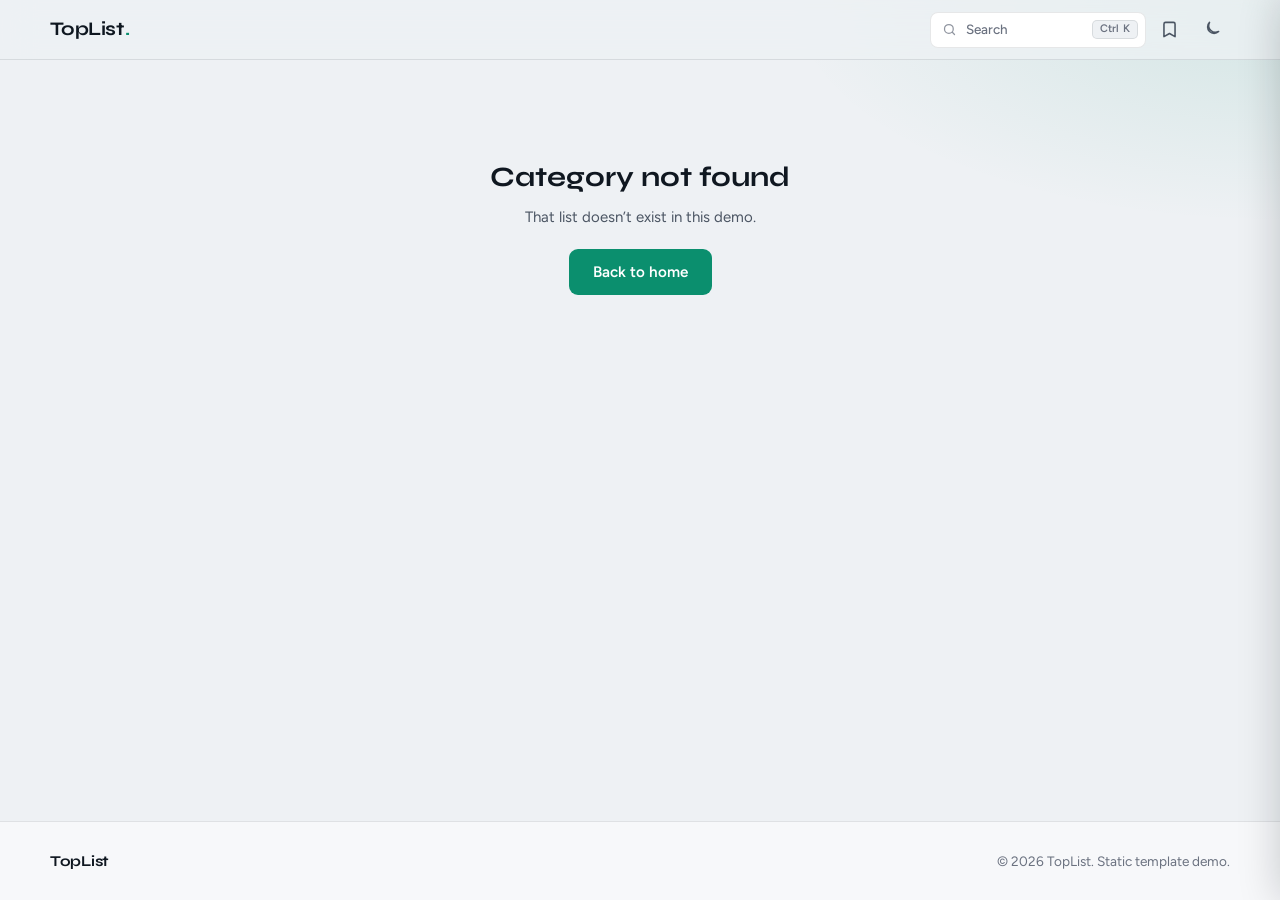
<file: category.html>
<!DOCTYPE html>
<html lang="en">
<head>
  <meta charset="UTF-8">
  <meta name="viewport" content="width=device-width, initial-scale=1.0">
  <title>Category — TopList</title>
  <meta name="description" content="Browse ranked sites in this category.">
  <link rel="preconnect" href="https://fonts.googleapis.com">
  <link rel="preconnect" href="https://fonts.gstatic.com" crossorigin>
  <link href="https://fonts.googleapis.com/css2?family=Figtree:wght@400;500;600;700&family=Syne:wght@600;700;800&display=swap" rel="stylesheet">
  <link rel="stylesheet" href="css/styles.css">
  <script>
    (function () {
      try {
        var t = localStorage.getItem("toplist-theme");
        if (t === "dark" || (!t && matchMedia("(prefers-color-scheme: dark)").matches)) {
          document.documentElement.setAttribute("data-theme", "dark");
        }
      } catch (e) {}
    })();
  </script>
</head>
<body data-page="category">
  <div id="site-header"></div>

  <main class="main main--category">
    <div id="category-page"></div>
  </main>

  <div id="site-footer"></div>
  <div id="site-overlays"></div>

  <script src="js/data.js"></script>
  <script src="js/app.js"></script>
</body>
</html>
</file>
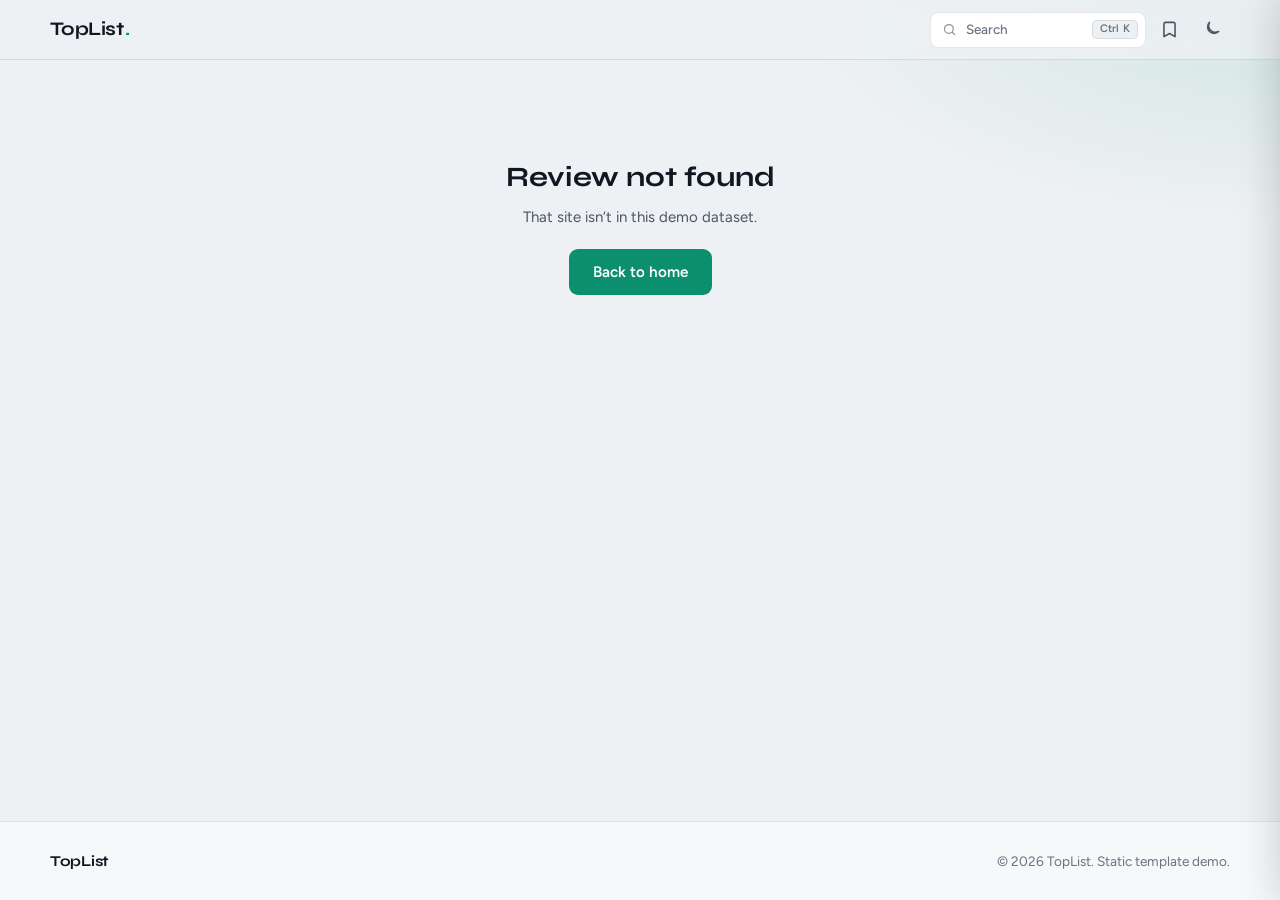
<file: review.html>
<!DOCTYPE html>
<html lang="en">
<head>
  <meta charset="UTF-8">
  <meta name="viewport" content="width=device-width, initial-scale=1.0">
  <title>Review — TopList</title>
  <meta name="description" content="Site review with rating, pros, and cons.">
  <link rel="preconnect" href="https://fonts.googleapis.com">
  <link rel="preconnect" href="https://fonts.gstatic.com" crossorigin>
  <link href="https://fonts.googleapis.com/css2?family=Figtree:wght@400;500;600;700&family=Syne:wght@600;700;800&display=swap" rel="stylesheet">
  <link rel="stylesheet" href="css/styles.css">
  <script>
    (function () {
      try {
        var t = localStorage.getItem("toplist-theme");
        if (t === "dark" || (!t && matchMedia("(prefers-color-scheme: dark)").matches)) {
          document.documentElement.setAttribute("data-theme", "dark");
        }
      } catch (e) {}
    })();
  </script>
</head>
<body data-page="review">
  <div id="site-header"></div>

  <main class="main main--review">
    <div id="review-page"></div>
  </main>

  <div id="site-footer"></div>
  <div id="site-overlays"></div>

  <script src="js/data.js"></script>
  <script src="js/app.js"></script>
</body>
</html>
</file>
<file: css/styles.css>
/* ==========================================================================
   TopList — static directory template
   ========================================================================== */

:root {
  --font-display: "Syne", "Segoe UI", sans-serif;
  --font-body: "Figtree", "Segoe UI", sans-serif;

  --bg: #eef1f4;
  --bg-elevated: #f7f8fa;
  --surface: #ffffff;
  --surface-solid: #ffffff;
  --border: rgba(15, 23, 32, 0.1);
  --border-strong: rgba(15, 23, 32, 0.18);
  --text: #0f1720;
  --text-muted: #4b5563;
  --text-faint: #6b7280;
  --accent: #0b8f6e;
  --accent-hover: #087a5e;
  --accent-soft: rgba(11, 143, 110, 0.1);
  --accent-ink: #ffffff;
  --pros: #157a45;
  --pros-bg: rgba(21, 122, 69, 0.08);
  --cons: #b42318;
  --cons-bg: rgba(180, 35, 24, 0.07);
  --star: #b45309;
  --shadow: 0 1px 0 rgba(15, 23, 32, 0.04);
  --radius: 12px;
  --radius-sm: 8px;
  --header-h: 60px;
  --ease: cubic-bezier(0.22, 1, 0.36, 1);
  --hero-scrim: linear-gradient(
    105deg,
    rgba(238, 241, 244, 0.97) 0%,
    rgba(238, 241, 244, 0.9) 42%,
    rgba(238, 241, 244, 0.45) 68%,
    rgba(238, 241, 244, 0.15) 100%
  );
}

[data-theme="dark"] {
  --bg: #0c1014;
  --bg-elevated: #141a21;
  --surface: #151b22;
  --surface-solid: #151b22;
  --border: rgba(232, 238, 244, 0.1);
  --border-strong: rgba(232, 238, 244, 0.18);
  --text: #e8eef4;
  --text-muted: #9aa6b2;
  --text-faint: #6f7b88;
  --accent: #3dffa8;
  --accent-hover: #6bffbc;
  --accent-soft: rgba(61, 255, 168, 0.12);
  --accent-ink: #0c1014;
  --pros: #4ade80;
  --pros-bg: rgba(74, 222, 128, 0.1);
  --cons: #f87171;
  --cons-bg: rgba(248, 113, 113, 0.1);
  --star: #fbbf24;
  --shadow: 0 1px 0 rgba(0, 0, 0, 0.35);
  --hero-scrim: linear-gradient(
    105deg,
    rgba(12, 16, 20, 0.97) 0%,
    rgba(12, 16, 20, 0.9) 42%,
    rgba(12, 16, 20, 0.5) 68%,
    rgba(12, 16, 20, 0.2) 100%
  );
}

*,
*::before,
*::after {
  box-sizing: border-box;
}

html {
  scroll-behavior: smooth;
}

body {
  margin: 0;
  min-height: 100vh;
  display: flex;
  flex-direction: column;
  font-family: var(--font-body);
  font-size: 15px;
  line-height: 1.5;
  color: var(--text);
  background:
    radial-gradient(ellipse 70% 45% at 100% 0%, color-mix(in srgb, var(--accent) 12%, transparent), transparent 55%),
    var(--bg);
  transition: background-color 0.35s var(--ease), color 0.35s var(--ease);
}

img {
  max-width: 100%;
  display: block;
}

a {
  color: inherit;
  text-decoration: none;
}

button {
  font: inherit;
  cursor: pointer;
  border: none;
  background: none;
  color: inherit;
}

ul {
  list-style: none;
  margin: 0;
  padding: 0;
}

.wrap {
  width: min(1180px, calc(100% - 2rem));
  margin-inline: auto;
}

.main {
  flex: 1;
  padding-bottom: 4rem;
}

/* -------------------------------------------------------------------------- */
/* Header                                                                     */
/* -------------------------------------------------------------------------- */

.site-header {
  position: sticky;
  top: 0;
  z-index: 40;
  height: var(--header-h);
  backdrop-filter: blur(16px) saturate(1.2);
  background: color-mix(in srgb, var(--bg) 78%, transparent);
  border-bottom: 1px solid var(--border);
}

.site-header__inner {
  height: 100%;
  display: flex;
  align-items: center;
  justify-content: space-between;
  gap: 1rem;
}

.logo {
  font-family: var(--font-display);
  font-weight: 700;
  font-size: 1.2rem;
  letter-spacing: -0.03em;
  display: inline-flex;
  align-items: baseline;
  gap: 0.12em;
}

.logo span {
  color: var(--accent);
}

.header-actions {
  display: flex;
  align-items: center;
  gap: 0.25rem;
}

.icon-btn {
  width: 38px;
  height: 38px;
  border-radius: var(--radius-sm);
  display: inline-flex;
  align-items: center;
  justify-content: center;
  color: var(--text-muted);
  transition: background 0.2s var(--ease), color 0.2s var(--ease), transform 0.2s var(--ease);
}

.icon-btn:hover {
  background: var(--accent-soft);
  color: var(--text);
}

.icon-btn:active {
  transform: scale(0.96);
}

.icon-btn svg {
  width: 19px;
  height: 19px;
}

.search-trigger {
  display: none;
  align-items: center;
  gap: 0.55rem;
  height: 36px;
  width: 13.5rem;
  padding: 0 0.45rem 0 0.7rem;
  border-radius: var(--radius-sm);
  border: 1px solid var(--border);
  background: var(--surface);
  color: var(--text-faint);
  font-size: 0.84rem;
  font-weight: 500;
  transition: border-color 0.2s var(--ease), color 0.2s var(--ease), background 0.2s var(--ease);
}

.search-trigger:hover {
  border-color: var(--border-strong);
  color: var(--text-muted);
  background: var(--bg-elevated);
}

.search-trigger svg {
  width: 15px;
  height: 15px;
  flex-shrink: 0;
  opacity: 0.75;
}

.search-trigger > span {
  flex: 1;
  text-align: left;
  white-space: nowrap;
  overflow: hidden;
  text-overflow: ellipsis;
}

.search-trigger kbd {
  flex-shrink: 0;
  font-family: var(--font-body);
  font-size: 0.68rem;
  font-weight: 600;
  letter-spacing: 0.02em;
  padding: 0.18rem 0.42rem;
  border-radius: 5px;
  border: 1px solid var(--border);
  background: var(--bg);
  color: var(--text-faint);
  line-height: 1;
}

@media (min-width: 640px) {
  .search-trigger {
    display: inline-flex;
  }

  .search-trigger-mobile {
    display: none;
  }
}

.saved-count {
  position: absolute;
  top: 3px;
  right: 3px;
  min-width: 15px;
  height: 15px;
  padding: 0 4px;
  border-radius: 6px;
  background: var(--accent);
  color: var(--accent-ink);
  font-size: 0.62rem;
  font-weight: 700;
  line-height: 15px;
  text-align: center;
}

.icon-btn--saved {
  position: relative;
}

/* -------------------------------------------------------------------------- */
/* Home hero                                                                  */
/* -------------------------------------------------------------------------- */

.home-hero {
  position: relative;
  min-height: 0;
  display: flex;
  align-items: center;
  overflow: hidden;
  border-bottom: 1px solid var(--border);
  margin-bottom: 1.5rem;
}

.home-hero__visual {
  position: absolute;
  inset: 0;
  display: grid;
  grid-template-columns: repeat(8, 1fr);
  grid-template-rows: 1fr;
  gap: 0.3rem;
  padding: 0.3rem;
  pointer-events: none;
}

.home-hero__visual img {
  width: 100%;
  height: 100%;
  object-fit: cover;
  border-radius: 6px;
  opacity: 0.55;
  filter: saturate(0.85) contrast(1.05);
  animation: hero-tile-in 0.8s var(--ease) both;
}

.home-hero__visual img:nth-child(1) { animation-delay: 0.02s; }
.home-hero__visual img:nth-child(2) { animation-delay: 0.06s; }
.home-hero__visual img:nth-child(3) { animation-delay: 0.1s; }
.home-hero__visual img:nth-child(4) { animation-delay: 0.14s; }
.home-hero__visual img:nth-child(5) { animation-delay: 0.18s; }
.home-hero__visual img:nth-child(6) { animation-delay: 0.22s; }
.home-hero__visual img:nth-child(7) { animation-delay: 0.26s; }
.home-hero__visual img:nth-child(8) { animation-delay: 0.3s; }
.home-hero__visual img:nth-child(9) { animation-delay: 0.34s; }
.home-hero__visual img:nth-child(10) { animation-delay: 0.38s; }
.home-hero__visual img:nth-child(11) { animation-delay: 0.42s; }
.home-hero__visual img:nth-child(12) { animation-delay: 0.46s; }

@keyframes hero-tile-in {
  from {
    opacity: 0;
    transform: scale(1.04);
  }
  to {
    opacity: 0.55;
    transform: scale(1);
  }
}

.home-hero::after {
  content: "";
  position: absolute;
  inset: 0;
  background: var(--hero-scrim);
  pointer-events: none;
}

.home-hero__content {
  position: relative;
  z-index: 1;
  padding: 1.35rem 0 1.5rem;
  max-width: 36rem;
  animation: hero-copy-in 0.7s var(--ease) 0.1s both;
}

@keyframes hero-copy-in {
  from {
    opacity: 0;
    transform: translateY(14px);
  }
  to {
    opacity: 1;
    transform: translateY(0);
  }
}

.home-hero__brand {
  font-family: var(--font-display);
  font-size: clamp(1.9rem, 4vw, 2.5rem);
  font-weight: 800;
  letter-spacing: -0.04em;
  line-height: 1;
  margin: 0 0 0.4rem;
  color: var(--text);
}

.home-hero__brand span {
  color: var(--accent);
}

.home-hero__title {
  font-family: var(--font-body);
  font-size: clamp(1rem, 1.8vw, 1.15rem);
  font-weight: 600;
  letter-spacing: -0.02em;
  line-height: 1.25;
  margin: 0 0 0.3rem;
  color: var(--text);
  max-width: 22rem;
}

.home-hero__sub {
  margin: 0 0 0.85rem;
  color: var(--text-muted);
  font-size: 0.92rem;
  line-height: 1.4;
  max-width: 28rem;
}

.home-hero__actions {
  display: flex;
  flex-wrap: wrap;
  gap: 0.5rem;
}

.btn--inline {
  width: auto;
  min-width: 0;
  padding: 0.55rem 0.95rem;
  font-size: 0.88rem;
}

.btn--ghost {
  background: transparent;
  border: 1px solid var(--border-strong);
  color: var(--text);
}

.btn--ghost:hover {
  background: var(--accent-soft);
  border-color: color-mix(in srgb, var(--accent) 35%, var(--border-strong));
}

.home-hero__visual img:nth-child(n + 9) {
  display: none;
}

@media (max-width: 720px) {
  .home-hero__content {
    padding: 1.1rem 0 1.25rem;
  }

  .home-hero__visual {
    grid-template-columns: repeat(4, 1fr);
  }

  .home-hero__visual img:nth-child(n + 5) {
    display: none;
  }

  .home-hero::after {
    background: linear-gradient(
      180deg,
      color-mix(in srgb, var(--bg) 50%, transparent) 0%,
      color-mix(in srgb, var(--bg) 88%, transparent) 55%,
      var(--bg) 100%
    );
  }
}

/* -------------------------------------------------------------------------- */
/* Category grid (home)                                                       */
/* -------------------------------------------------------------------------- */

.lists-section__label {
  font-size: 0.75rem;
  font-weight: 700;
  letter-spacing: 0.08em;
  text-transform: uppercase;
  color: var(--text-faint);
  margin: 0 0 1rem;
}

.category-grid {
  display: grid;
  grid-template-columns: 1fr;
  gap: 1rem;
  align-items: start;
}

@media (min-width: 720px) {
  .category-grid {
    grid-template-columns: repeat(2, 1fr);
  }
}

@media (min-width: 1024px) {
  .category-grid {
    grid-template-columns: repeat(3, 1fr);
  }
}

.category-block {
  --cat-accent: var(--accent);
  background: var(--surface);
  border: 1px solid var(--border);
  border-radius: var(--radius);
  border-left: 3px solid var(--cat-accent);
  box-shadow: var(--shadow);
  overflow: hidden;
  display: flex;
  flex-direction: column;
  max-height: 400px;
  transition: border-color 0.25s var(--ease), transform 0.25s var(--ease);
  animation: block-in 0.5s var(--ease) both;
}

.category-block:nth-child(1) { animation-delay: 0.05s; }
.category-block:nth-child(2) { animation-delay: 0.1s; }
.category-block:nth-child(3) { animation-delay: 0.15s; }
.category-block:nth-child(4) { animation-delay: 0.2s; }
.category-block:nth-child(5) { animation-delay: 0.25s; }
.category-block:nth-child(6) { animation-delay: 0.3s; }

@keyframes block-in {
  from {
    opacity: 0;
    transform: translateY(10px);
  }
  to {
    opacity: 1;
    transform: translateY(0);
  }
}

.category-block:hover {
  transform: translateY(-2px);
}

.category-block__header {
  padding: 0.95rem 1rem 0.7rem;
  border-bottom: 1px solid var(--border);
  flex-shrink: 0;
}

.category-block__title {
  margin: 0;
  font-family: var(--font-display);
  font-size: 1.1rem;
  font-weight: 700;
  letter-spacing: -0.025em;
  display: flex;
  align-items: center;
  gap: 0.4rem;
}

.category-block__title a {
  transition: color 0.2s var(--ease);
}

.category-block__title a:hover {
  color: var(--cat-accent);
}

.category-block__emoji {
  font-size: 1.05rem;
  line-height: 1;
}

.category-block__about {
  margin-top: 0.4rem;
}

.category-block__about summary {
  list-style: none;
  cursor: pointer;
  font-size: 0.78rem;
  color: var(--text-faint);
  user-select: none;
}

.category-block__about summary::-webkit-details-marker {
  display: none;
}

.category-block__about summary::after {
  content: " +";
  font-weight: 600;
}

.category-block__about[open] summary::after {
  content: " −";
}

.category-block__about p {
  margin: 0.35rem 0 0;
  font-size: 0.82rem;
  color: var(--text-muted);
}

.category-block__list {
  flex: 1;
  overflow-y: auto;
  padding: 0.3rem 0.4rem;
  scrollbar-width: thin;
  scrollbar-color: var(--border-strong) transparent;
}

.category-block__footer {
  padding: 0.6rem 1rem 0.8rem;
  border-top: 1px solid var(--border);
  flex-shrink: 0;
}

.see-all {
  display: inline-flex;
  align-items: center;
  gap: 0.3rem;
  font-size: 0.78rem;
  font-weight: 700;
  letter-spacing: 0.02em;
  color: var(--cat-accent);
  transition: gap 0.2s var(--ease);
}

.see-all:hover {
  gap: 0.5rem;
}

/* Site row */

.site-row {
  display: grid;
  grid-template-columns: 1fr auto;
  gap: 0.25rem 0.4rem;
  padding: 0.5rem 0.45rem;
  border-radius: var(--radius-sm);
  transition: background 0.2s var(--ease);
}

.site-row:hover {
  background: var(--accent-soft);
}

.site-row__main {
  display: flex;
  align-items: flex-start;
  gap: 0.6rem;
  min-width: 0;
}

.site-row__favicon {
  width: 28px;
  height: 28px;
  border-radius: 6px;
  background: var(--bg-elevated);
  border: 1px solid var(--border);
  flex-shrink: 0;
  object-fit: contain;
}

.site-row__text {
  min-width: 0;
}

.site-row__name {
  font-weight: 600;
  font-size: 0.9rem;
  display: inline-flex;
  align-items: center;
  flex-wrap: wrap;
  gap: 0.3rem;
}

.site-row__name:hover {
  color: var(--cat-accent, var(--accent));
}

.site-row__desc {
  margin: 0.12rem 0 0;
  font-size: 0.76rem;
  color: var(--text-muted);
  display: -webkit-box;
  -webkit-line-clamp: 2;
  -webkit-box-orient: vertical;
  overflow: hidden;
}

.site-row__actions {
  display: flex;
  align-items: center;
  gap: 0.1rem;
  flex-shrink: 0;
}

.row-action {
  width: 30px;
  height: 30px;
  border-radius: 7px;
  display: inline-flex;
  align-items: center;
  justify-content: center;
  color: var(--text-faint);
  transition: background 0.2s var(--ease), color 0.2s var(--ease);
}

.row-action:hover {
  background: var(--bg-elevated);
  color: var(--text);
}

.row-action.is-saved {
  color: var(--star);
}

.row-action svg {
  width: 15px;
  height: 15px;
}

/* Badges */

.badge {
  display: inline-flex;
  align-items: center;
  font-size: 0.6rem;
  font-weight: 700;
  letter-spacing: 0.04em;
  text-transform: uppercase;
  padding: 0.14rem 0.35rem;
  border-radius: 3px;
  line-height: 1.2;
}

.badge--new {
  background: var(--accent-soft);
  color: var(--accent);
}

.badge--featured {
  background: rgba(180, 83, 9, 0.12);
  color: var(--star);
}

.badge--ai {
  background: rgba(15, 23, 32, 0.08);
  color: var(--text-muted);
}

[data-theme="dark"] .badge--ai {
  background: rgba(232, 238, 244, 0.1);
  color: var(--text-muted);
}

/* -------------------------------------------------------------------------- */
/* Shared page chrome                                                         */
/* -------------------------------------------------------------------------- */

.main--category,
.main--review {
  padding-bottom: 5.5rem;
}

.page-shell {
  --cat-accent: var(--accent);
  padding-bottom: 1rem;
}

.breadcrumb {
  display: flex;
  flex-wrap: wrap;
  gap: 0.4rem;
  align-items: center;
  font-size: 0.85rem;
  color: var(--text-faint);
  padding-top: 1.35rem;
  margin-bottom: 1rem;
}

.breadcrumb a:hover {
  color: var(--accent);
}

.btn {
  display: inline-flex;
  align-items: center;
  justify-content: center;
  gap: 0.4rem;
  width: 100%;
  padding: 0.75rem 1rem;
  border-radius: 9px;
  font-weight: 600;
  font-size: 0.95rem;
  transition: background 0.2s var(--ease), transform 0.2s var(--ease);
}

.btn:active {
  transform: scale(0.98);
}

.btn--primary {
  background: var(--accent);
  color: var(--accent-ink);
}

.btn--primary:hover {
  background: var(--accent-hover);
}

.btn--secondary {
  background: transparent;
  border: 1px solid var(--border-strong);
  color: var(--text);
}

.btn--secondary:hover {
  background: var(--accent-soft);
}

.btn--secondary.is-saved {
  border-color: var(--star);
  color: var(--star);
}

.thumb-card__btn {
  padding: 0.45rem 0.85rem;
  border-radius: 7px;
  font-size: 0.78rem;
  font-weight: 600;
  background: #fff;
  color: #0f1720;
  transition: transform 0.2s var(--ease);
}

.thumb-card__btn:hover {
  transform: scale(1.03);
}

.thumb-card__btn--ghost {
  background: transparent;
  color: #fff;
  border: 1px solid rgba(255, 255, 255, 0.55);
}

/* -------------------------------------------------------------------------- */
/* Category page                                                              */
/* -------------------------------------------------------------------------- */

.cat-header {
  margin-bottom: 1.5rem;
}

.cat-header__title-row {
  display: flex;
  align-items: center;
  gap: 0.65rem;
  margin-bottom: 0.65rem;
}

.cat-header__emoji {
  font-size: 1.75rem;
  line-height: 1;
}

.cat-header__title {
  font-family: var(--font-display);
  font-size: clamp(1.7rem, 3.5vw, 2.35rem);
  font-weight: 800;
  letter-spacing: -0.035em;
  margin: 0;
}

.cat-header__disclaimer {
  margin: 0;
  max-width: 48rem;
  font-size: 0.88rem;
  color: var(--text-muted);
  line-height: 1.45;
}

.cat-header__disclaimer strong {
  color: var(--text);
}

.cat-layout {
  display: grid;
  gap: 1.5rem;
  align-items: start;
  margin-bottom: 2.5rem;
}

@media (min-width: 960px) {
  .cat-layout {
    grid-template-columns: 240px minmax(0, 1fr);
    gap: 1.75rem;
  }
}

.cat-sidebar {
  display: none;
}

@media (min-width: 960px) {
  .cat-sidebar {
    display: block;
  }
}

.cat-sidebar__sticky {
  position: sticky;
  top: calc(var(--header-h) + 1rem);
  max-height: calc(100vh - var(--header-h) - 2rem);
  overflow: auto;
  border: 1px solid var(--border);
  border-radius: var(--radius);
  background: var(--surface);
  padding: 0.4rem;
  scrollbar-width: thin;
}

.cat-sidebar__list {
  display: flex;
  flex-direction: column;
  gap: 0.1rem;
}

.cat-sidebar__item {
  display: flex;
  align-items: center;
  gap: 0.15rem;
  border-radius: var(--radius-sm);
}

.cat-sidebar__item:hover {
  background: var(--accent-soft);
}

.cat-sidebar__link {
  flex: 1;
  min-width: 0;
  display: flex;
  align-items: center;
  gap: 0.55rem;
  padding: 0.45rem 0.4rem;
  font-size: 0.86rem;
  font-weight: 600;
}

.cat-sidebar__link img {
  width: 18px;
  height: 18px;
  border-radius: 4px;
  flex-shrink: 0;
}

.cat-sidebar__link span {
  overflow: hidden;
  text-overflow: ellipsis;
  white-space: nowrap;
}

.cat-sidebar__save {
  flex-shrink: 0;
}

.cat-desc {
  margin-bottom: 1.15rem;
  border: 1px solid var(--border);
  border-radius: var(--radius);
  background: var(--surface);
  padding: 0.75rem 1rem;
}

.cat-desc summary {
  cursor: pointer;
  font-weight: 650;
  font-size: 0.92rem;
  list-style: none;
}

.cat-desc summary::-webkit-details-marker {
  display: none;
}

.cat-desc summary::after {
  content: " +";
  color: var(--text-faint);
}

.cat-desc[open] summary::after {
  content: " −";
}

.cat-desc p {
  margin: 0.65rem 0 0;
  color: var(--text-muted);
  font-size: 0.92rem;
}

.url-card-grid {
  display: grid;
  grid-template-columns: 1fr;
  gap: 1.1rem;
}

@media (min-width: 560px) {
  .url-card-grid {
    grid-template-columns: repeat(2, 1fr);
  }
}

@media (min-width: 1100px) {
  .cat-main .url-card-grid {
    grid-template-columns: repeat(3, 1fr);
  }
}

.url-card {
  --cat-accent: var(--accent);
  min-width: 0;
}

.url-card__media {
  position: relative;
  border-radius: var(--radius);
  overflow: hidden;
  border: 1px solid var(--border);
  background: var(--bg-elevated);
  aspect-ratio: 16 / 9;
}

.url-card__thumb {
  display: block;
  width: 100%;
  height: 100%;
}

.url-card__thumb img {
  width: 100%;
  height: 100%;
  object-fit: cover;
  transition: transform 0.4s var(--ease);
}

.url-card:hover .url-card__thumb img {
  transform: scale(1.03);
}

.url-card__rank {
  position: absolute;
  top: 0.55rem;
  left: 0.55rem;
  z-index: 3;
  min-width: 28px;
  height: 28px;
  padding: 0 0.35rem;
  border-radius: 7px;
  background: color-mix(in srgb, var(--surface-solid) 92%, transparent);
  border: 1px solid var(--border);
  display: flex;
  align-items: center;
  justify-content: center;
  font-family: var(--font-display);
  font-weight: 700;
  font-size: 0.8rem;
}

.url-card__title {
  position: absolute;
  top: 0.55rem;
  right: 0.55rem;
  z-index: 3;
  max-width: calc(100% - 4.5rem);
  display: inline-flex;
  align-items: center;
  gap: 0.35rem;
  padding: 0.3rem 0.5rem;
  border-radius: 7px;
  background: color-mix(in srgb, var(--surface-solid) 92%, transparent);
  border: 1px solid var(--border);
  font-size: 0.78rem;
  font-weight: 700;
}

.url-card__title span {
  overflow: hidden;
  text-overflow: ellipsis;
  white-space: nowrap;
}

.url-card__title img {
  width: 14px;
  height: 14px;
  border-radius: 3px;
  flex-shrink: 0;
}

.url-card__hover {
  position: absolute;
  inset: auto 0 0 0;
  z-index: 2;
  display: flex;
  align-items: center;
  justify-content: center;
  gap: 0.45rem;
  padding: 0.7rem;
  background: linear-gradient(transparent, rgba(12, 16, 20, 0.75));
  opacity: 0;
  transition: opacity 0.25s var(--ease);
}

.url-card:hover .url-card__hover,
.url-card:focus-within .url-card__hover {
  opacity: 1;
}

@media (hover: none) {
  .url-card__hover {
    opacity: 1;
  }
}

.url-card__save {
  position: absolute;
  bottom: 0.55rem;
  right: 0.55rem;
  z-index: 3;
  background: color-mix(in srgb, var(--surface-solid) 90%, transparent);
  border: 1px solid var(--border);
}

.url-card__desc {
  margin: 0.55rem 0 0;
  font-size: 0.82rem;
  color: var(--text-muted);
  display: -webkit-box;
  -webkit-line-clamp: 2;
  -webkit-box-orient: vertical;
  overflow: hidden;
}

/* Top category cards */

.top-cards {
  display: grid;
  gap: 1rem;
  margin: 0.5rem auto 2rem;
}

@media (min-width: 800px) {
  .top-cards {
    grid-template-columns: repeat(3, 1fr);
  }
}

.top-card {
  --cat-accent: var(--accent);
  display: flex;
  flex-direction: column;
  gap: 0.75rem;
  padding: 1rem;
  border-radius: var(--radius);
  border: 1px solid var(--border);
  border-top: 3px solid var(--cat-accent);
  background: var(--surface);
  transition: transform 0.2s var(--ease), border-color 0.2s var(--ease);
}

.top-card:hover {
  transform: translateY(-2px);
  border-color: var(--border-strong);
}

.top-card__header {
  display: flex;
  align-items: center;
  gap: 0.5rem;
}

.top-card__emoji {
  font-size: 1.2rem;
}

.top-card__title {
  flex: 1;
  font-family: var(--font-display);
  font-weight: 700;
  font-size: 1.05rem;
  letter-spacing: -0.02em;
}

.top-card__header svg {
  width: 16px;
  height: 10px;
  color: var(--text-faint);
}

.top-card__list {
  display: flex;
  flex-direction: column;
  gap: 0.4rem;
}

.top-card__list li {
  display: flex;
  align-items: center;
  gap: 0.55rem;
  font-size: 0.82rem;
  font-weight: 600;
  color: var(--text-muted);
}

.top-card__list img {
  width: 48px;
  height: 28px;
  object-fit: cover;
  border-radius: 4px;
  border: 1px solid var(--border);
  flex-shrink: 0;
}

.top-card__count {
  margin-top: auto;
  align-self: flex-start;
  font-family: var(--font-display);
  font-weight: 800;
  font-size: 1.35rem;
  color: var(--cat-accent);
}

/* Promo / bottom block */

.promo-block {
  margin-bottom: 2rem;
}

.promo-block__inner {
  display: grid;
  gap: 1rem;
  padding: 1.25rem;
  border-radius: var(--radius);
  border: 1px solid var(--border);
  background: var(--surface);
}

@media (min-width: 800px) {
  .promo-block__inner {
    grid-template-columns: 1.1fr 1fr;
    align-items: center;
  }
}

.promo-block__copy h2 {
  font-family: var(--font-display);
  font-size: 1.35rem;
  margin: 0 0 0.45rem;
  letter-spacing: -0.02em;
}

.promo-block__copy p {
  margin: 0 0 1rem;
  color: var(--text-muted);
  font-size: 0.95rem;
}

.promo-block__media {
  display: block;
  border-radius: var(--radius-sm);
  overflow: hidden;
  border: 1px solid var(--border);
  aspect-ratio: 16 / 7;
}

.promo-block__media img {
  width: 100%;
  height: 100%;
  object-fit: cover;
}

/* Bottom toolbar */

.bottom-toolbar {
  position: fixed;
  left: 50%;
  bottom: 1rem;
  z-index: 35;
  transform: translateX(-50%);
  width: min(420px, calc(100% - 1.5rem));
  display: flex;
  align-items: center;
  gap: 0.5rem;
  padding: 0.45rem;
  border-radius: 14px;
  border: 1px solid var(--border);
  background: color-mix(in srgb, var(--surface-solid) 92%, transparent);
  backdrop-filter: blur(14px);
  box-shadow: 0 10px 28px rgba(12, 16, 20, 0.18);
}

.bottom-toolbar__main {
  flex: 1;
  min-width: 0;
  display: flex;
  align-items: center;
  gap: 0.7rem;
  padding: 0.35rem 0.5rem;
  border-radius: 10px;
}

.bottom-toolbar__main:hover {
  background: var(--accent-soft);
}

.bottom-toolbar__icon {
  width: 36px;
  height: 36px;
  border-radius: 9px;
  background: var(--accent-soft);
  display: inline-flex;
  align-items: center;
  justify-content: center;
  font-size: 1.1rem;
  flex-shrink: 0;
}

.bottom-toolbar__copy {
  min-width: 0;
  display: flex;
  flex-direction: column;
  line-height: 1.15;
}

.bottom-toolbar__count {
  font-family: var(--font-display);
  font-weight: 800;
  font-size: 1.05rem;
}

.bottom-toolbar__title {
  font-size: 0.8rem;
  color: var(--text-muted);
  overflow: hidden;
  text-overflow: ellipsis;
  white-space: nowrap;
}

.bottom-toolbar__top {
  width: 40px;
  height: 40px;
  border-radius: 10px;
  border: 1px solid var(--border);
  color: var(--text-muted);
  font-weight: 700;
  flex-shrink: 0;
}

.bottom-toolbar__top:hover {
  background: var(--accent-soft);
  color: var(--text);
}

/* -------------------------------------------------------------------------- */
/* Review page                                                                */
/* -------------------------------------------------------------------------- */

.review-shell {
  margin-bottom: 2.5rem;
}

.review-hero {
  display: grid;
  gap: 1.5rem;
  margin-bottom: 1.5rem;
}

@media (min-width: 960px) {
  .review-hero {
    grid-template-columns: minmax(0, 1.15fr) minmax(280px, 0.85fr);
    align-items: start;
  }
}

.review-carousel__stage {
  position: relative;
  border-radius: var(--radius);
  overflow: hidden;
  border: 1px solid var(--border);
  background: var(--bg-elevated);
}

.favicon-bar {
  display: flex;
  align-items: center;
  gap: 0.5rem;
  padding: 0.55rem 0.75rem;
  background: var(--surface);
  border-bottom: 1px solid var(--border);
  font-size: 0.82rem;
  font-weight: 600;
}

.favicon-bar img {
  width: 16px;
  height: 16px;
  border-radius: 3px;
}

.favicon-bar a {
  color: var(--text-muted);
}

.favicon-bar a:hover {
  color: var(--accent);
}

.review-carousel__thumb {
  position: relative;
  display: block;
  aspect-ratio: 16 / 9;
}

.review-carousel__thumb > img {
  width: 100%;
  height: 100%;
  object-fit: cover;
}

.review-carousel__open {
  position: absolute;
  left: 50%;
  bottom: 1rem;
  transform: translateX(-50%);
  display: inline-flex;
  align-items: center;
  gap: 0.45rem;
  padding: 0.65rem 0.95rem;
  border-radius: 10px;
  background: rgba(12, 16, 20, 0.82);
  color: #fff;
  font-size: 0.88rem;
  font-weight: 600;
  white-space: nowrap;
  max-width: calc(100% - 2rem);
}

.review-carousel__open img {
  width: 18px;
  height: 18px;
  border-radius: 4px;
}

.review-carousel__open svg {
  width: 15px;
  height: 15px;
  opacity: 0.85;
}

.review-carousel__nav {
  position: absolute;
  top: 50%;
  transform: translateY(-50%);
  z-index: 2;
  width: 38px;
  height: 38px;
  border-radius: 10px;
  background: color-mix(in srgb, var(--surface-solid) 92%, transparent);
  border: 1px solid var(--border);
  display: inline-flex;
  align-items: center;
  justify-content: center;
  color: var(--text);
}

.review-carousel__nav svg {
  width: 20px;
  height: 20px;
}

.review-carousel__nav--prev {
  left: 0.65rem;
}

.review-carousel__nav--next {
  right: 0.65rem;
}

.review-carousel__nav:hover {
  background: var(--surface-solid);
}

.review-carousel__nav.is-disabled {
  opacity: 0.35;
  pointer-events: none;
}

.review-carousel__pager {
  position: absolute;
  top: 3.1rem;
  right: 0.65rem;
  z-index: 2;
  padding: 0.25rem 0.5rem;
  border-radius: 6px;
  background: rgba(12, 16, 20, 0.65);
  color: #fff;
  font-size: 0.75rem;
  font-weight: 700;
}

.review-carousel__disclaimer {
  margin: 0.65rem 0 0.85rem;
  font-size: 0.8rem;
  color: var(--text-faint);
}

.review-carousel__strip {
  display: flex;
  gap: 0.45rem;
  overflow-x: auto;
  padding-bottom: 0.25rem;
  scrollbar-width: thin;
}

.review-carousel__dot {
  position: relative;
  flex: 0 0 88px;
  border-radius: 7px;
  overflow: hidden;
  border: 2px solid transparent;
  opacity: 0.7;
  transition: opacity 0.2s var(--ease), border-color 0.2s var(--ease);
}

.review-carousel__dot.is-active,
.review-carousel__dot:hover {
  opacity: 1;
  border-color: var(--cat-accent, var(--accent));
}

.review-carousel__dot img {
  width: 100%;
  height: 50px;
  object-fit: cover;
}

.review-carousel__dot span {
  position: absolute;
  left: 0.3rem;
  bottom: 0.25rem;
  font-size: 0.65rem;
  font-weight: 700;
  color: #fff;
  text-shadow: 0 1px 2px rgba(0, 0, 0, 0.6);
}

.review-hero__panel {
  border: 1px solid var(--border);
  border-radius: var(--radius);
  background: var(--surface);
  padding: 1.15rem;
}

.review-hero__head {
  display: flex;
  flex-direction: column;
  gap: 1rem;
  margin-bottom: 1.15rem;
}

.review-hero__intro {
  display: flex;
  align-items: flex-start;
  gap: 0.75rem;
}

.review-rank {
  flex-shrink: 0;
  min-width: 2.4rem;
  height: 2.4rem;
  padding: 0 0.4rem;
  border-radius: 9px;
  background: var(--accent-soft);
  color: var(--cat-accent, var(--accent));
  font-family: var(--font-display);
  font-weight: 800;
  font-size: 1.05rem;
  display: inline-flex;
  align-items: center;
  justify-content: center;
}

.review-rank.is-first {
  background: color-mix(in srgb, var(--star) 18%, transparent);
  color: var(--star);
}

.review-title {
  font-family: var(--font-display);
  font-size: clamp(1.45rem, 2.8vw, 1.9rem);
  font-weight: 800;
  letter-spacing: -0.03em;
  margin: 0;
  line-height: 1.15;
  display: flex;
  flex-wrap: wrap;
  align-items: baseline;
  gap: 0.45rem;
}

.review-kicker {
  font-family: var(--font-body);
  font-size: 0.85rem;
  font-weight: 650;
  color: var(--text-faint);
  letter-spacing: 0;
}

.review-visit {
  display: flex;
  align-items: center;
  gap: 0.65rem;
  padding: 0.7rem 0.85rem;
  border-radius: 10px;
  background: var(--accent);
  color: var(--accent-ink);
  font-weight: 600;
}

.review-visit:hover {
  background: var(--accent-hover);
}

.review-visit img {
  width: 22px;
  height: 22px;
  border-radius: 5px;
  background: #fff;
}

.review-visit span {
  flex: 1;
  min-width: 0;
  display: flex;
  flex-direction: column;
  line-height: 1.15;
}

.review-visit__label {
  font-size: 0.78rem;
  opacity: 0.85;
}

.review-visit__domain {
  font-size: 0.92rem;
  overflow: hidden;
  text-overflow: ellipsis;
  white-space: nowrap;
}

.review-visit svg {
  width: 16px;
  height: 16px;
  flex-shrink: 0;
}

.review-hero__details {
  display: flex;
  flex-direction: column;
  gap: 0.85rem;
}

.review-hero__actions .btn {
  margin-top: 1rem;
}

.rating-bar {
  display: flex;
  flex-wrap: wrap;
  align-items: center;
  gap: 0.55rem 0.85rem;
}

.rating-bar__stars {
  display: inline-flex;
  gap: 0.1rem;
}

.rating-bar__star {
  color: var(--border-strong);
  display: inline-flex;
}

.rating-bar__star.is-on {
  color: var(--star);
}

.rating-bar__star svg {
  width: 16px;
  height: 16px;
}

.rating-bar__text {
  font-size: 0.88rem;
  color: var(--text-muted);
}

.rating-bar__text strong {
  color: var(--text);
}

.pros-cons {
  display: grid;
  gap: 0.75rem;
}

@media (min-width: 560px) {
  .review-hero__panel .pros-cons {
    grid-template-columns: 1fr 1fr;
  }
}

.pros-cons__col {
  padding: 0.85rem 0.95rem;
  border-radius: var(--radius-sm);
  border: 1px solid var(--border);
  background: var(--surface);
}

.pros-cons__col h3 {
  margin: 0 0 0.55rem;
  font-size: 0.72rem;
  text-transform: uppercase;
  letter-spacing: 0.06em;
  font-weight: 700;
}

.pros-cons__col--pros {
  background: var(--pros-bg);
  border-color: color-mix(in srgb, var(--pros) 25%, var(--border));
}

.pros-cons__col--pros h3 {
  color: var(--pros);
}

.pros-cons__col--cons {
  background: var(--cons-bg);
  border-color: color-mix(in srgb, var(--cons) 25%, var(--border));
}

.pros-cons__col--cons h3 {
  color: var(--cons);
}

.pros-cons__col ul {
  display: flex;
  flex-direction: column;
  gap: 0.3rem;
}

.pros-cons__col li {
  font-size: 0.84rem;
  padding-left: 0.9rem;
  position: relative;
}

.pros-cons__col--pros li::before {
  content: "+";
  position: absolute;
  left: 0;
  color: var(--pros);
  font-weight: 700;
}

.pros-cons__col--cons li::before {
  content: "−";
  position: absolute;
  left: 0;
  color: var(--cons);
  font-weight: 700;
}

.review-meta-row {
  display: flex;
  flex-wrap: wrap;
  align-items: center;
  gap: 0.85rem 1.25rem;
  margin-bottom: 1.5rem;
}

.category-pill {
  --cat-accent: var(--accent);
  display: inline-flex;
  align-items: center;
  gap: 0.45rem;
  padding: 0.45rem 0.75rem;
  border-radius: 9px;
  border: 1px solid color-mix(in srgb, var(--cat-accent) 35%, var(--border));
  background: color-mix(in srgb, var(--cat-accent) 10%, var(--surface));
  font-weight: 650;
  font-size: 0.88rem;
}

.category-pill:hover {
  border-color: var(--cat-accent);
}

.more-like {
  display: flex;
  align-items: center;
  gap: 0.65rem;
  flex-wrap: wrap;
}

.more-like__label {
  font-size: 0.8rem;
  font-weight: 650;
  color: var(--text-faint);
}

.more-like__favicons {
  display: flex;
  align-items: center;
}

.more-like__favicons a {
  margin-left: -6px;
  border-radius: 50%;
  border: 2px solid var(--bg);
  overflow: hidden;
  transition: transform 0.2s var(--ease);
}

.more-like__favicons a:first-child {
  margin-left: 0;
}

.more-like__favicons a:hover {
  transform: translateY(-2px);
  z-index: 1;
}

.more-like__favicons img {
  width: 24px;
  height: 24px;
  display: block;
  background: var(--surface);
}

.review-body {
  font-size: 1.05rem;
  color: var(--text);
  max-width: 44rem;
  margin-bottom: 1.5rem;
}

.review-lead {
  color: var(--text-muted);
  font-size: 1.1rem;
  margin: 0 0 1rem;
}

.review-body p {
  margin: 0 0 1rem;
}

.review-footer {
  display: flex;
  flex-wrap: wrap;
  gap: 0.65rem;
  padding-top: 0.5rem;
  border-top: 1px solid var(--border);
}

.related-block {
  margin-bottom: 2rem;
}

.related-block__header {
  display: flex;
  flex-wrap: wrap;
  align-items: center;
  justify-content: space-between;
  gap: 0.75rem;
  margin-bottom: 1.15rem;
}

.related-block__header h2 {
  font-family: var(--font-display);
  font-size: clamp(1.2rem, 2.5vw, 1.55rem);
  font-weight: 800;
  letter-spacing: -0.025em;
  margin: 0;
  display: flex;
  align-items: center;
  gap: 0.45rem;
}

.related-block .url-card-grid {
  margin-bottom: 0.5rem;
}

@media (min-width: 900px) {
  .related-block .url-card-grid {
    grid-template-columns: repeat(3, 1fr);
  }
}

/* -------------------------------------------------------------------------- */
/* Empty state                                                                */
/* -------------------------------------------------------------------------- */

.empty-state {
  text-align: center;
  padding: 4rem 1.5rem;
  max-width: 28rem;
  margin: 2rem auto;
}

.empty-state h1 {
  font-family: var(--font-display);
  font-size: 1.75rem;
  margin: 0 0 0.5rem;
}

.empty-state p {
  color: var(--text-muted);
  margin: 0 0 1.25rem;
}

.empty-state .btn {
  width: auto;
  padding-inline: 1.5rem;
}

/* -------------------------------------------------------------------------- */
/* Footer                                                                     */
/* -------------------------------------------------------------------------- */

.site-footer {
  border-top: 1px solid var(--border);
  padding: 1.75rem 0;
  margin-top: auto;
  background: var(--bg-elevated);
}

.site-footer__inner {
  display: flex;
  flex-wrap: wrap;
  align-items: center;
  justify-content: space-between;
  gap: 1rem;
}

.site-footer__brand {
  font-family: var(--font-display);
  font-weight: 700;
  letter-spacing: -0.02em;
}

.site-footer__copy {
  font-size: 0.85rem;
  color: var(--text-faint);
  margin: 0;
}

/* -------------------------------------------------------------------------- */
/* Search overlay                                                             */
/* -------------------------------------------------------------------------- */

.overlay {
  position: fixed;
  inset: 0;
  z-index: 50;
  background: rgba(12, 16, 20, 0.5);
  backdrop-filter: blur(4px);
  opacity: 0;
  visibility: hidden;
  transition: opacity 0.25s var(--ease), visibility 0.25s var(--ease);
}

.overlay.is-open {
  opacity: 1;
  visibility: visible;
}

.search-modal {
  position: fixed;
  z-index: 60;
  top: 12vh;
  left: 50%;
  width: min(560px, calc(100% - 2rem));
  transform: translateX(-50%) translateY(-8px);
  background: var(--surface-solid);
  border: 1px solid var(--border);
  border-radius: var(--radius);
  box-shadow: 0 24px 48px rgba(12, 16, 20, 0.25);
  opacity: 0;
  visibility: hidden;
  transition: opacity 0.25s var(--ease), visibility 0.25s var(--ease), transform 0.25s var(--ease);
}

.search-modal.is-open {
  opacity: 1;
  visibility: visible;
  transform: translateX(-50%) translateY(0);
}

.search-modal__input-wrap {
  display: flex;
  align-items: center;
  gap: 0.65rem;
  padding: 0.85rem 1rem;
  border-bottom: 1px solid var(--border);
}

.search-modal__input-wrap svg {
  width: 20px;
  height: 20px;
  color: var(--text-faint);
  flex-shrink: 0;
}

.search-modal input {
  flex: 1;
  border: none;
  outline: none;
  background: transparent;
  font: inherit;
  font-size: 1.05rem;
  color: var(--text);
}

.search-modal input::placeholder {
  color: var(--text-faint);
}

.search-results {
  max-height: 50vh;
  overflow-y: auto;
  padding: 0.5rem;
}

.search-result {
  display: flex;
  align-items: center;
  gap: 0.75rem;
  padding: 0.65rem 0.75rem;
  border-radius: var(--radius-sm);
  transition: background 0.15s var(--ease);
}

.search-result:hover,
.search-result:focus {
  background: var(--accent-soft);
  outline: none;
}

.search-result img {
  width: 28px;
  height: 28px;
  border-radius: 6px;
}

.search-result__meta {
  min-width: 0;
}

.search-result__name {
  font-weight: 600;
  font-size: 0.95rem;
}

.search-result__cat {
  font-size: 0.78rem;
  color: var(--text-faint);
}

.search-empty {
  padding: 1.5rem;
  text-align: center;
  color: var(--text-muted);
  font-size: 0.9rem;
}

/* -------------------------------------------------------------------------- */
/* Saved drawer                                                               */
/* -------------------------------------------------------------------------- */

.drawer {
  position: fixed;
  top: 0;
  right: 0;
  z-index: 60;
  width: min(360px, 100%);
  height: 100%;
  background: var(--surface-solid);
  border-left: 1px solid var(--border);
  box-shadow: 0 0 40px rgba(12, 16, 20, 0.2);
  display: flex;
  flex-direction: column;
  transform: translateX(100%);
  transition: transform 0.35s var(--ease);
}

.drawer.is-open {
  transform: translateX(0);
}

.drawer__header {
  display: flex;
  align-items: center;
  justify-content: space-between;
  padding: 1rem 1.15rem;
  border-bottom: 1px solid var(--border);
}

.drawer__header h2 {
  margin: 0;
  font-family: var(--font-display);
  font-size: 1.15rem;
}

.drawer__body {
  flex: 1;
  overflow-y: auto;
  padding: 0.75rem;
}

.drawer-item {
  display: flex;
  align-items: center;
  gap: 0.65rem;
  padding: 0.65rem;
  border-radius: var(--radius-sm);
  transition: background 0.15s var(--ease);
}

.drawer-item:hover {
  background: var(--accent-soft);
}

.drawer-item__link {
  display: flex;
  align-items: center;
  gap: 0.65rem;
  flex: 1;
  min-width: 0;
}

.drawer-item img {
  width: 28px;
  height: 28px;
  border-radius: 6px;
}

.drawer-item__info {
  flex: 1;
  min-width: 0;
}

.drawer-item__name {
  font-weight: 600;
  font-size: 0.9rem;
}

.drawer-item__cat {
  font-size: 0.75rem;
  color: var(--text-faint);
}

.drawer-empty {
  padding: 2rem 1rem;
  text-align: center;
  color: var(--text-muted);
  font-size: 0.9rem;
}

body.is-locked {
  overflow: hidden;
}

/* -------------------------------------------------------------------------- */
/* Utilities                                                                  */
/* -------------------------------------------------------------------------- */

.sr-only {
  position: absolute;
  width: 1px;
  height: 1px;
  padding: 0;
  margin: -1px;
  overflow: hidden;
  clip: rect(0, 0, 0, 0);
  border: 0;
}

@media (prefers-reduced-motion: reduce) {
  *,
  *::before,
  *::after {
    animation-duration: 0.01ms !important;
    animation-iteration-count: 1 !important;
    transition-duration: 0.01ms !important;
  }
}
</file>
